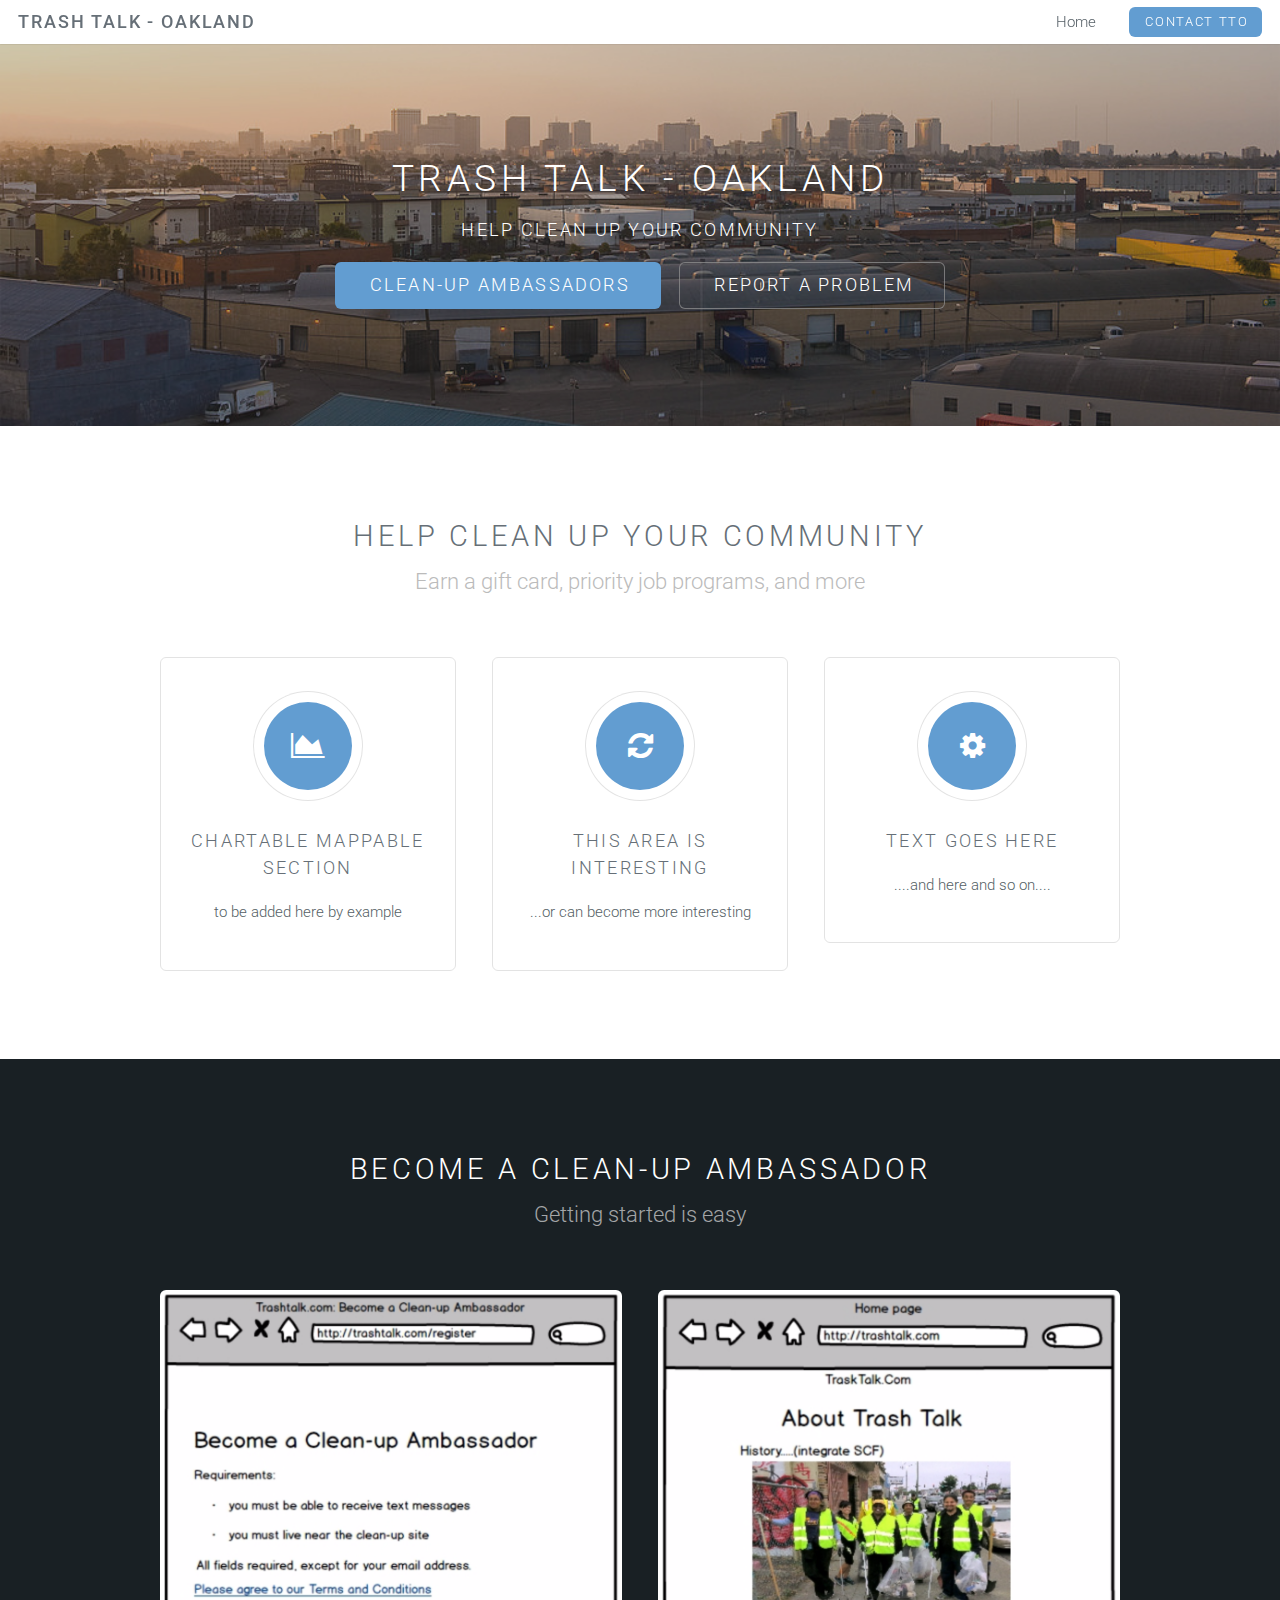
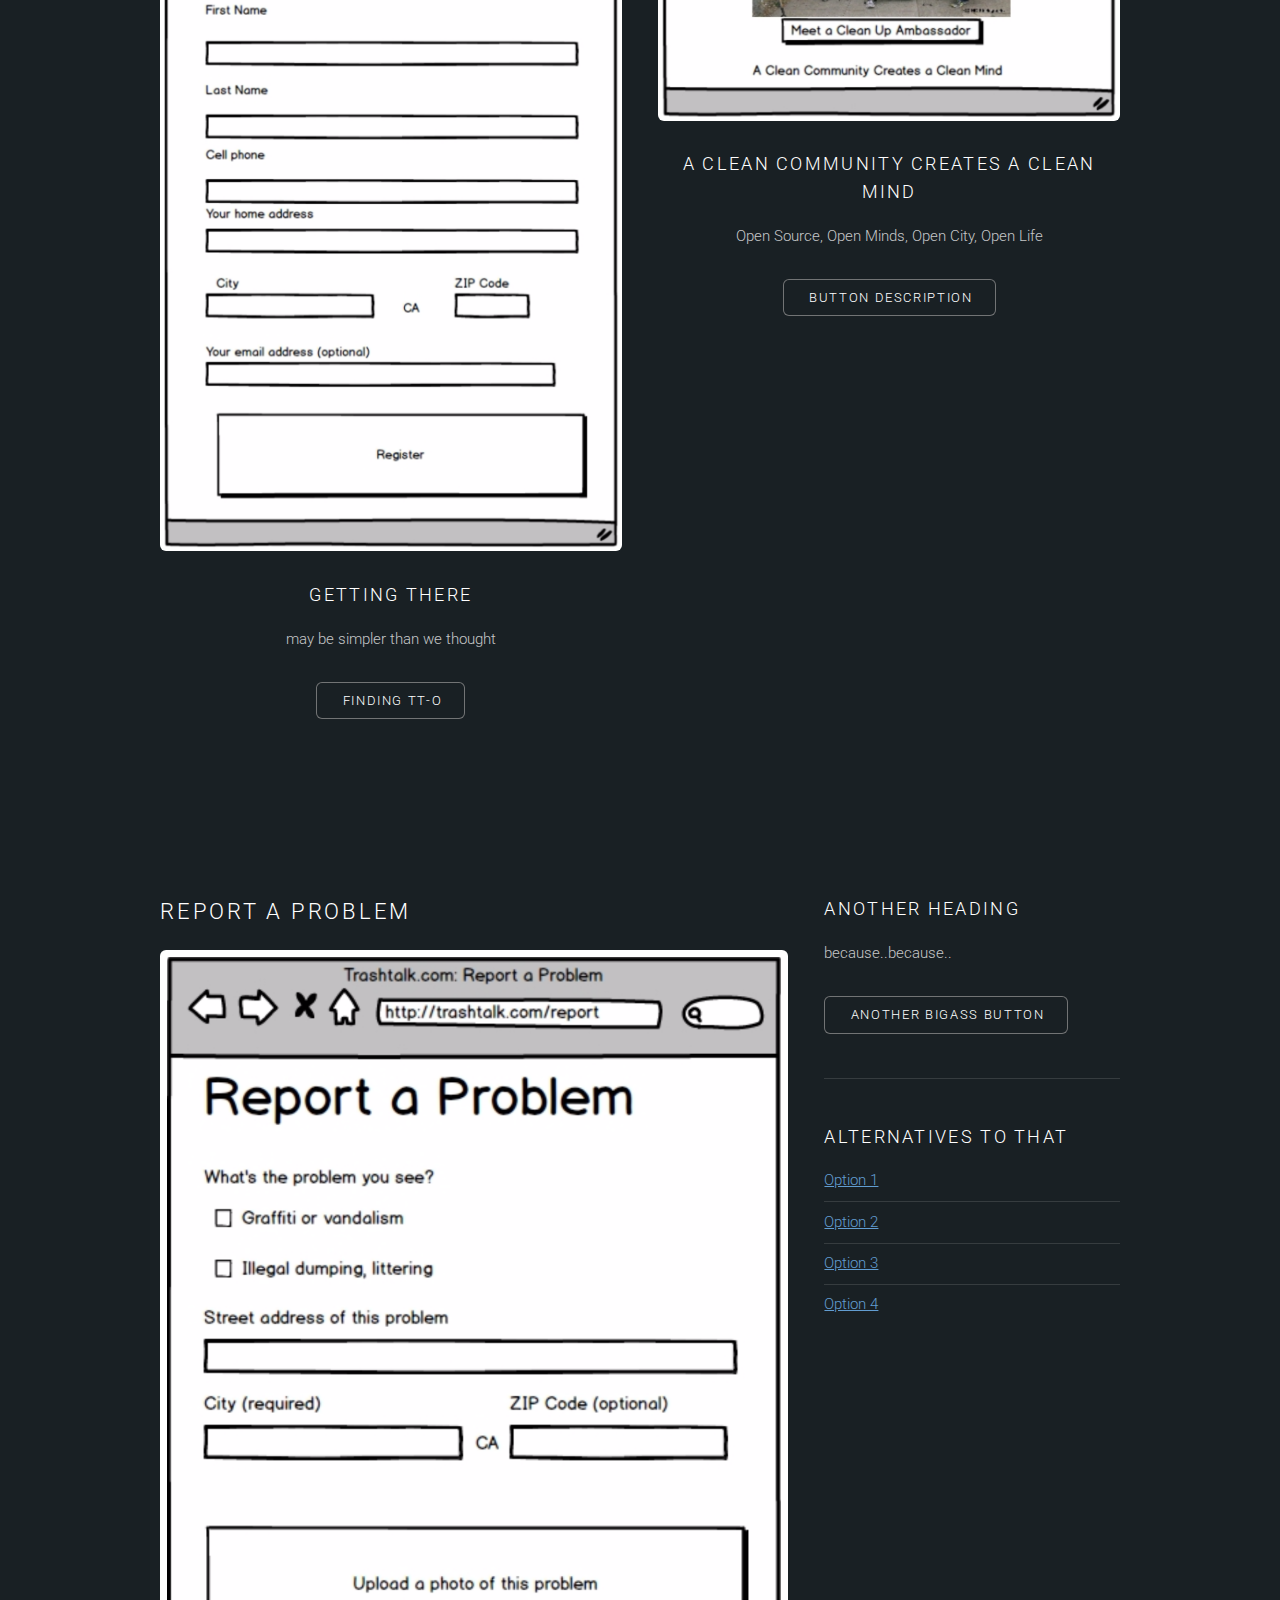
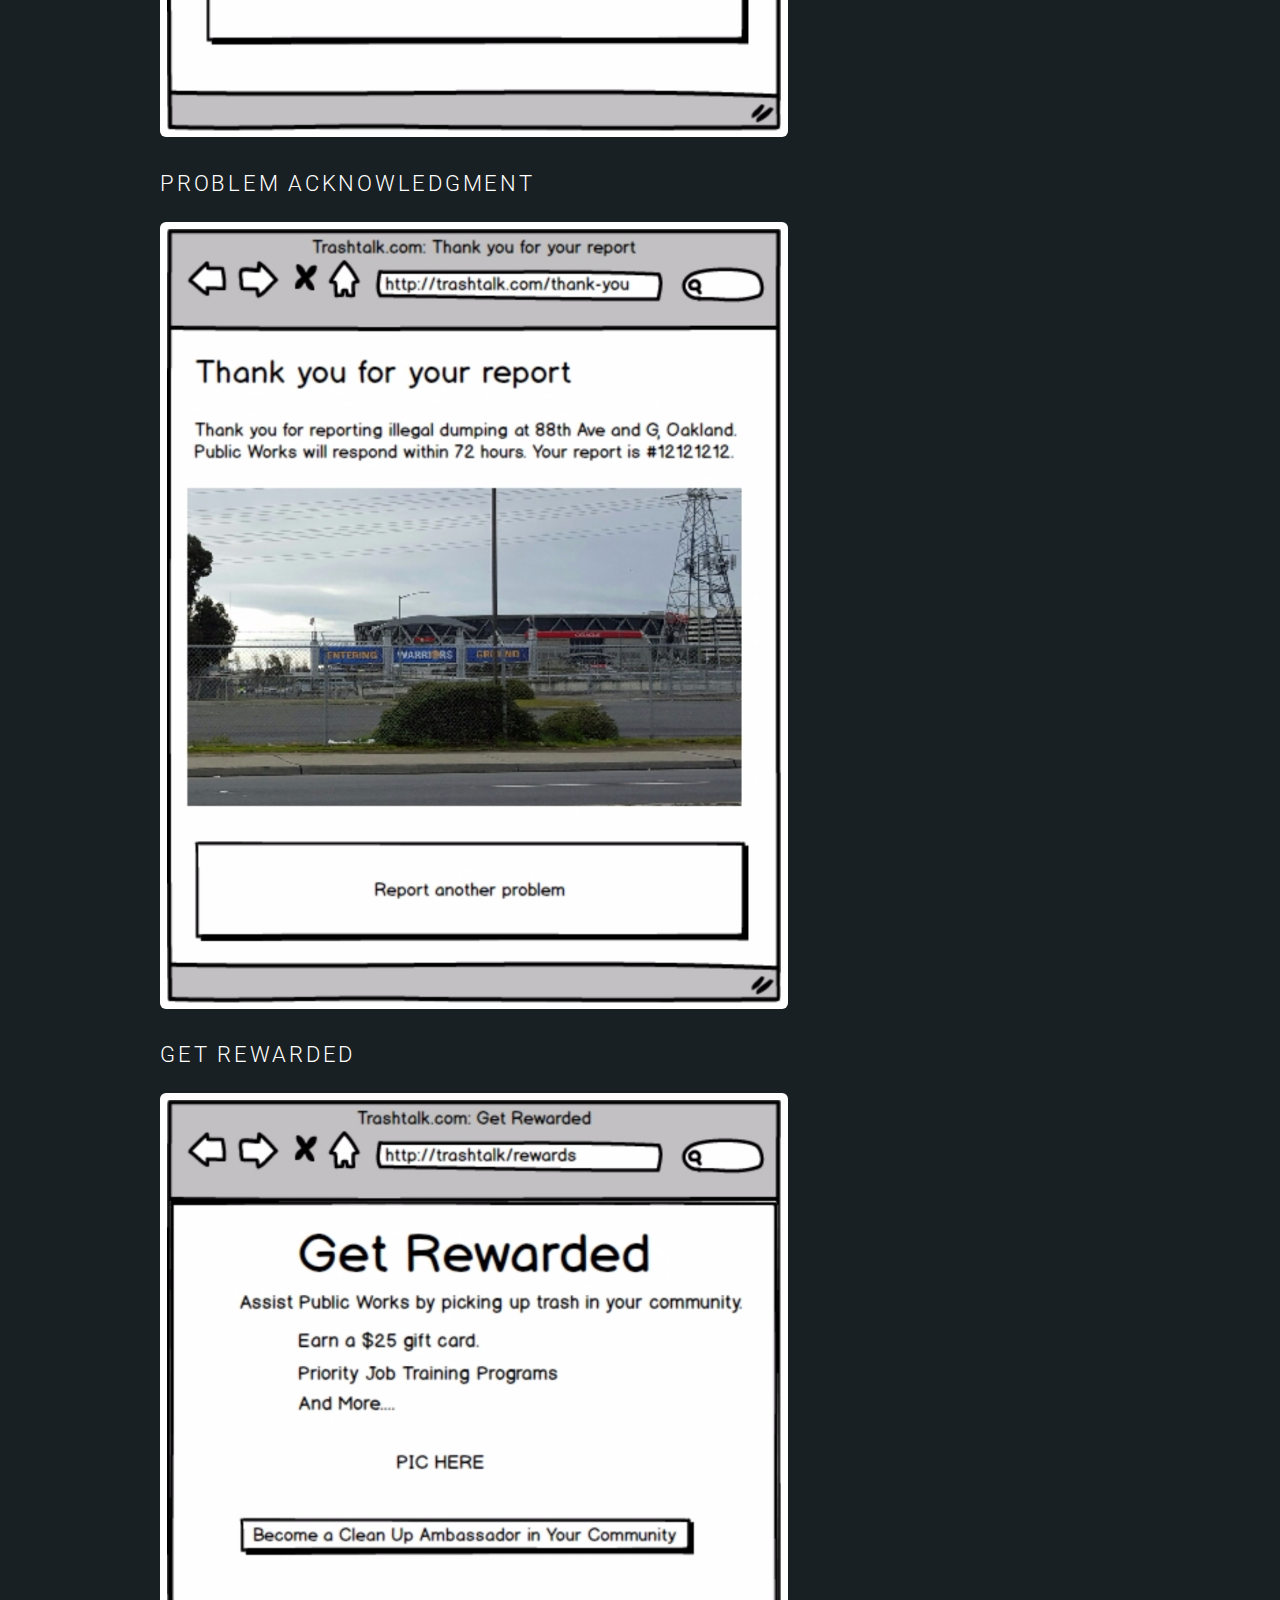
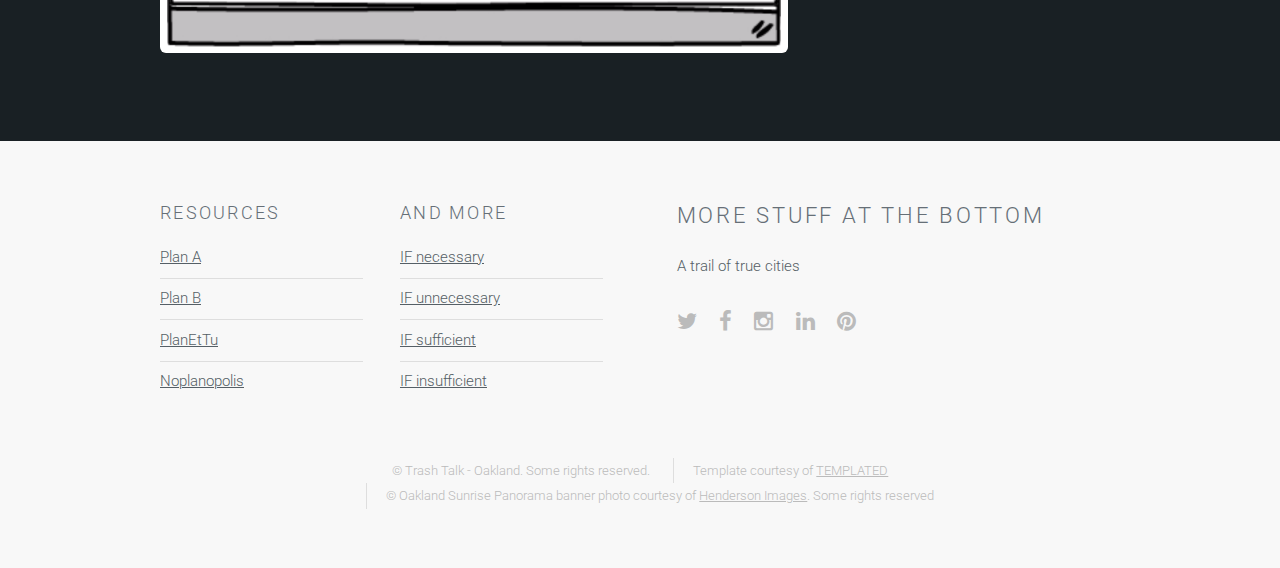
<file: src/frontend/index.html>
<!DOCTYPE HTML>
<!--
TrashTalk will be developed under this MIT Open Source License.
Copyright (c) 2016 OCCUR of Oakland and Howard Dyckoff and Kim Shipp (residents of Oakland, CA)

Permission is hereby granted, free of charge, to any person obtaining a copy of this software and associated documentation files (the "Software"), to deal in the Software without restriction, including without limitation the rights to use, copy, modify, merge, publish, distribute, sublicense, and/or sell copies of the Software, and to permit persons to whom the Software is furnished to do so, subject to the following conditions:

The above copyright notice and this permission notice shall be included in all copies or substantial portions of the Software.

THE SOFTWARE IS PROVIDED "AS IS", WITHOUT WARRANTY OF ANY KIND, EXPRESS OR IMPLIED, INCLUDING BUT NOT LIMITED TO THE WARRANTIES OF MERCHANTABILITY, FITNESS FOR A PARTICULAR PURPOSE AND NONINFRINGEMENT. IN NO EVENT SHALL THE AUTHORS OR COPYRIGHT HOLDERS BE LIABLE FOR ANY CLAIM, DAMAGES OR OTHER LIABILITY, WHETHER IN AN ACTION OF CONTRACT, TORT OR OTHERWISE, ARISING FROM, OUT OF OR IN CONNECTION WITH THE SOFTWARE OR THE USE OR OTHER DEALINGS IN THE SOFTWARE.

Contributors Agree with these terms.
-->
<!-- Banner Photo courtesy of Henderson Images, some rights reserved -->
<!--
	Ion by TEMPLATED
	templated.co @templatedco
	Released for free under the Creative Commons Attribution 3.0 license (templated.co/license)
-->

<html>
	<head>
		<title>Trash Talk - Oakland</title>
		<meta http-equiv="content-type" content="text/html; charset=utf-8" />
		<meta name="TrashTalk-Oakland" content=liaison between: Oakland's Department of Public Works and the Oakland Adopt-A Volunteer Program" />
		<!--[if lte IE 8]><script src="js/html5shiv.js"></script><![endif]-->
		<script src="js/jquery.min.js"></script>
		<script src="js/skel.min.js"></script>
		<script src="js/skel-layers.min.js"></script>
		<script src="js/init.js"></script>
		<noscript>
			<link rel="stylesheet" href="css/skel.css" />
			<link rel="stylesheet" href="css/style.css" />
			<link rel="stylesheet" href="css/style-xlarge.css" />
		</noscript>
	</head>
	<body id="top">

		<!-- Header -->
			<header id="header" class="skel-layers-fixed">
				<h1><a href="#">Trash Talk - Oakland</a></h1>
				<nav id="nav">
					<ul>
						<li><a href="index.html">Home</a></li>
						<li><a href="#" class="button special">Contact TTO</a></li>
					</ul>
				</nav>
			</header>

		<!-- Banner -->
			<section id="banner">
				<div class="inner">
					<h2>Trash Talk - Oakland</h2>
					<h3>Help Clean Up Your Community</h3>
					<ul class="actions">
						<li><a href="#content" class="button big special">Clean-Up Ambassadors</a></li>
						<li><a href="#elements" class="button big alt">Report a Problem</a></li>
					</ul>
				</div>
			</section>

		<!-- One -->
			<section id="one" class="wrapper style1">
				<header class="major">
					<h2>Help Clean Up Your Community</h2>
					<p>Earn a gift card, priority job programs, and more</p>
				</header>
				<div class="container">
					<div class="row">
						<div class="4u">
							<section class="special box">
								<i class="icon fa-area-chart major"></i>
								<h3>Chartable Mappable section</h3>
								<p>to be added here by example</p>
							</section>
						</div>
						<div class="4u">
							<section class="special box">
								<i class="icon fa-refresh major"></i>
								<h3>This Area is Interesting</h3>
								<p>...or can become more interesting</p>
							</section>
						</div>
						<div class="4u">
							<section class="special box">
								<i class="icon fa-cog major"></i>
								<h3>Text Goes Here </h3>
								<p>....and here and so on....</p>
							</section>
						</div>
					</div>
				</div>
			</section>
			
		<!-- Two -->
			<section id="two" class="wrapper style2">
				<header class="major">
					<h2>Become a Clean-Up Ambassador</h2>
					<p>Getting started is easy</p>
				</header>
				<div class="container">
					<div class="row">
						<div class="6u">
							<section class="special">
								<a href="#" class="image fit"><img src="images/register.png" alt="" /></a>
								<h3>Getting there</h3>
								<p>may be simpler than we thought</p>
								<ul class="actions">
									<li><a href="#" class="button alt">Finding TT-O</a></li>
								</ul>
							</section>
						</div>
						<div class="6u">
							<section class="special">
								<a href="#" class="image fit"><img src="images/about.png" alt="" /></a>
								<h3>A Clean Community Creates a Clean Mind</h3>
								<p>Open Source, Open Minds, Open City, Open Life</p>
								<ul class="actions">
								<li><a href="#" class="button alt">Button Description</a></li>
								</ul>
							</section>
						</div>
					</div>
				</div>
			</section>

		<!-- Three -->
			<section id="three" class="wrapper style2">
				<div class="container">
					<div class="row">
						<div class="8u">
							<section>
								<h2>Report A Problem</h2>
								<a href="#" class="image fit"><img src="images/report.png" alt="" /></a>
								<p> </p>
							</section>
							<section>
								<h2>Problem Acknowledgment</h2>
								<a href="#" class="image fit"><img src="images/thankyou.png" alt="" /></a>
								<p> </p>
							</section>
							<section>
								<h2>Get Rewarded</h2>
								<a href="#" class="image fit"><img src="images/rewards.png" alt="" /></a>
								<p> </p>
							</section>
						</div> 
						<div class="4u">
							<section>
								<h3>Another Heading</h3>
								<p> because..because..  </p>
								<ul class="actions">
									<li><a href="#" class="button alt">Another BigAss Button</a></li>
								</ul>
							</section>
							<hr />
							<section>
								<h3>Alternatives to that </h3>
								<ul class="alt">
									<li><a href="#">Option 1</a></li>
									<li><a href="#">Option 2</a></li>
									<li><a href="#">Option 3</a></li>
									<li><a href="#">Option 4</a></li>
								</ul>
							</section>
						</div>
					</div>
				</div>
			</section>			
			
		<!-- Footer -->
			<footer id="footer">
				<div class="container">
					<div class="row double">
						<div class="6u">
							<div class="row collapse-at-2">
								<div class="6u">
									<h3>Resources</h3>
									<ul class="alt">
										<li><a href="#">Plan A</a></li>
										<li><a href="#">Plan B</a></li>
										<li><a href="#">PlanEtTu</a></li>
										<li><a href="#">Noplanopolis</a></li>
									</ul>
								</div>
								<div class="6u">
									<h3>And more</h3>
									<ul class="alt">
										<li><a href="#">IF necessary</a></li>
										<li><a href="#">IF unnecessary</a></li>
										<li><a href="#">IF sufficient</a></li>
										<li><a href="#">IF insufficient</a></li>
									</ul>
								</div>
							</div>
						</div>
						<div class="6u">
							<h2>More stuff at the bottom</h2>
							<p>A trail of true cities </p>
							<ul class="icons">
								<li><a href="#" class="icon fa-twitter"><span class="label">Twitter</span></a></li>
								<li><a href="#" class="icon fa-facebook"><span class="label">Facebook</span></a></li>
								<li><a href="#" class="icon fa-instagram"><span class="label">Instagram</span></a></li>
								<li><a href="#" class="icon fa-linkedin"><span class="label">LinkedIn</span></a></li>
								<li><a href="#" class="icon fa-pinterest"><span class="label">Pinterest</span></a></li>
							</ul>
						</div>
					</div>
					<ul class="copyright">
						<li>&copy; Trash Talk - Oakland. Some rights reserved.</li>
						<li>Template courtesy of <a href="http://templated.co">TEMPLATED</a></li>
                        			<li>&copy; Oakland Sunrise Panorama banner photo courtesy of <a href="https://www.flickr.com/photos/demond_henderson/3823705426">Henderson Images</a>. Some rights reserved</li>
					</ul>
				</div>
			</footer>

	</body>
</html>
</file>
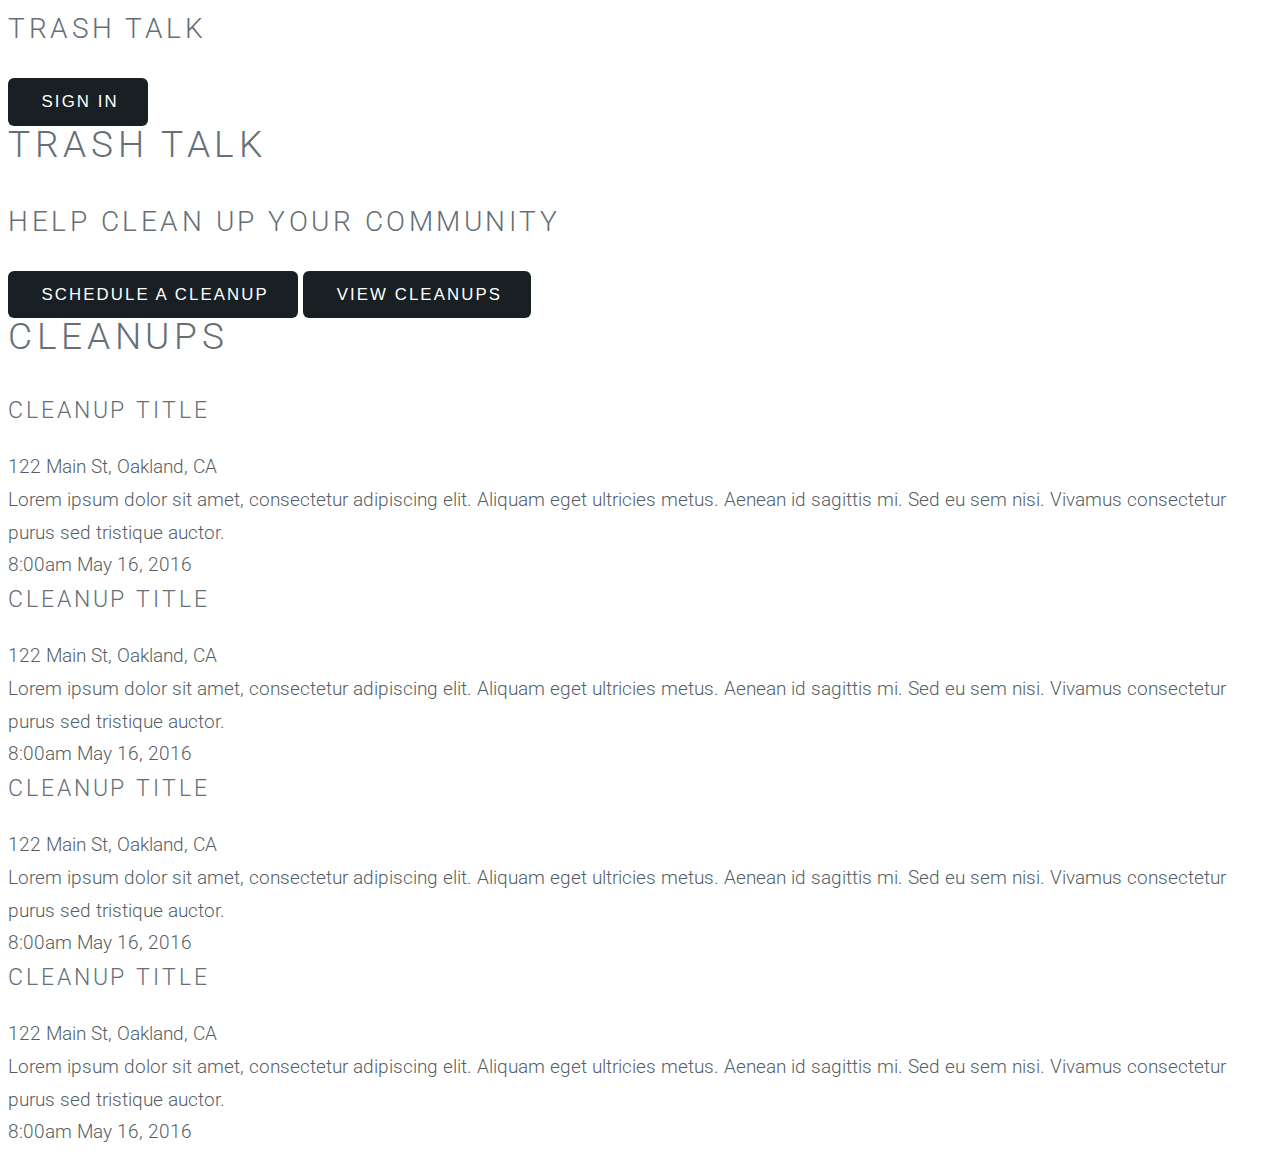
<file: src/landing.html>
<!DOCTYPE html>
<html>
<head>
  <title></title>
  <link rel="stylesheet" href="https://oui.cdn.optimizely.com/13.1.0/oui.css">
  <link rel="stylesheet" href="frontend/css/style.css">
</head>
<body>
  <header class="flex soft-double soft-quad--sides flex-align--center">
    <h2 class="flex--1"><a href="#">Trash Talk</a></h2>
    <button class="button">Sign In</button>
  </header>
  <section class="text--center banner">
    <h1 class="alpha">Trash Talk</h1>
    <h2 class="">Help Clean Up Your Community</h2>
    <div class="flex flex-justified--center push--top">
      <button class="button button--highlight">Schedule a Cleanup</button>
      <button class="button push--left">View Cleanups</button>
    </div>
  </section>

  <section class="soft-quad">
    <h1 class="push--bottom">Cleanups</h1>
    <div class="flex flex-align--center border--all soft-double push--bottom">
      <div class="flex--1">
        <h3 class="weight--bold">Cleanup Title</h3>
        <div>122 Main St, Oakland, CA</div>
        <div>Lorem ipsum dolor sit amet, consectetur adipiscing elit. Aliquam eget ultricies metus. Aenean id sagittis mi. Sed eu sem nisi. Vivamus consectetur purus sed tristique auctor.</div>
      </div>
      <div class="push--left">8:00am May 16, 2016</div>
    </div>
    <div class="flex flex-align--center border--all soft-double push--bottom">
      <div class="flex--1">
        <h3 class="weight--bold">Cleanup Title</h3>
        <div>122 Main St, Oakland, CA</div>
        <div>Lorem ipsum dolor sit amet, consectetur adipiscing elit. Aliquam eget ultricies metus. Aenean id sagittis mi. Sed eu sem nisi. Vivamus consectetur purus sed tristique auctor.</div>
      </div>
      <div class="push--left">8:00am May 16, 2016</div>
    </div>
    <div class="flex flex-align--center border--all soft-double push--bottom">
      <div class="flex--1">
        <h3 class="weight--bold">Cleanup Title</h3>
        <div>122 Main St, Oakland, CA</div>
        <div>Lorem ipsum dolor sit amet, consectetur adipiscing elit. Aliquam eget ultricies metus. Aenean id sagittis mi. Sed eu sem nisi. Vivamus consectetur purus sed tristique auctor.</div>
      </div>
      <div class="push--left">8:00am May 16, 2016</div>
    </div>
    <div class="flex flex-align--center border--all soft-double push--bottom">
      <div class="flex--1">
        <h3 class="weight--bold">Cleanup Title</h3>
        <div>122 Main St, Oakland, CA</div>
        <div>Lorem ipsum dolor sit amet, consectetur adipiscing elit. Aliquam eget ultricies metus. Aenean id sagittis mi. Sed eu sem nisi. Vivamus consectetur purus sed tristique auctor.</div>
      </div>
      <div class="push--left">8:00am May 16, 2016</div>
    </div>
  </section>

</body>
</html>
</file>
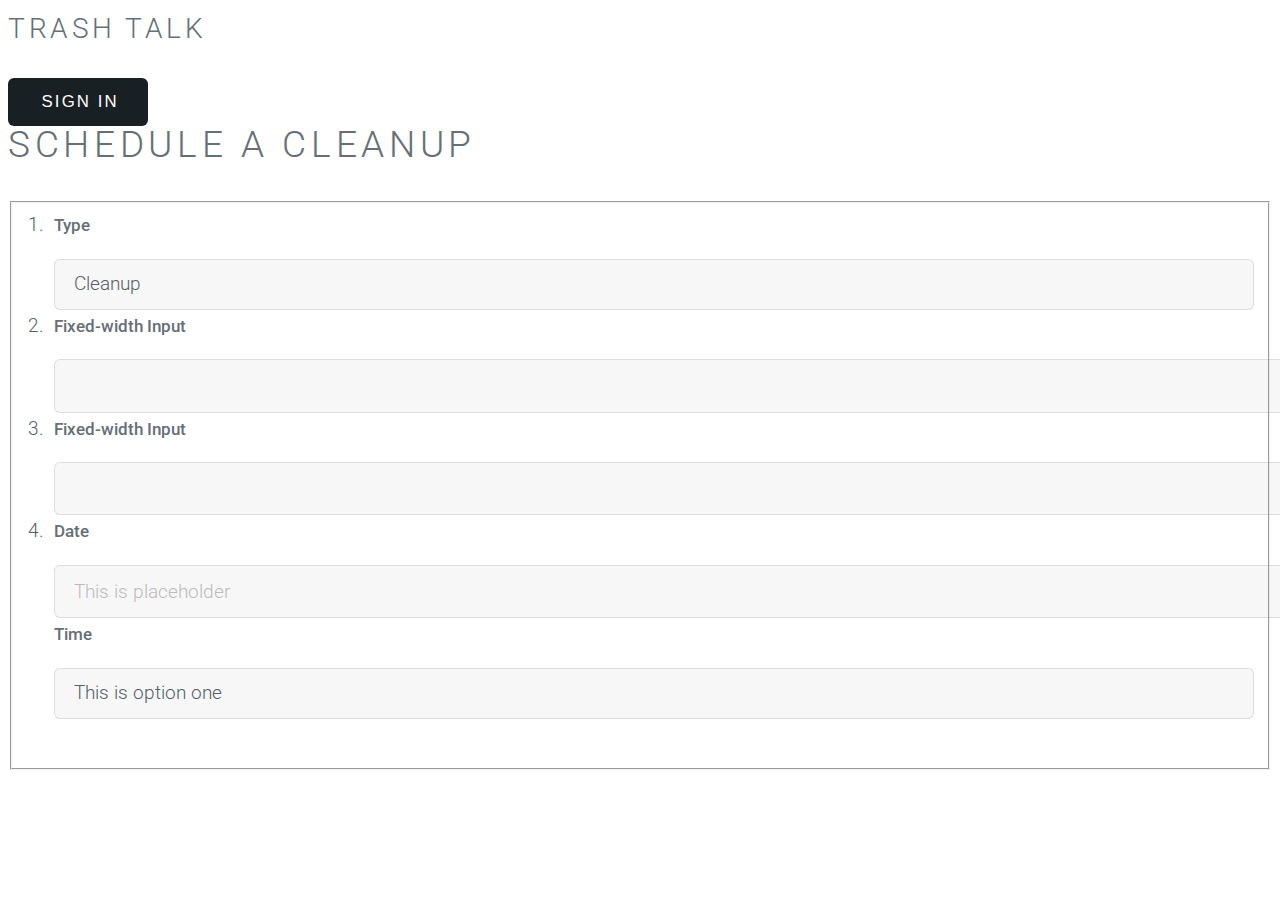
<file: src/schedule.html>
<!DOCTYPE html>
<html>
<head>
  <title></title>
  <link rel="stylesheet" href="https://oui.cdn.optimizely.com/13.1.0/oui.css">
  <link rel="stylesheet" href="frontend/css/style.css">
</head>
<body>
  <header class="flex soft-double soft-quad--sides flex-align--center">
    <h2 class="flex--1"><a href="#">Trash Talk</a></h2>
    <button class="button">Sign In</button>
  </header>

  <section class="soft-quad">
    <h1 class="push--bottom">Schedule a Cleanup</h1>
    <form class="flex flex-align--center border--all soft-double push--bottom">
      <fieldset>
        <ol class="form-fields">
          <li class="form-field__item">
            <label class="label">Type</label>
            <select name="zoo" id="zoo" class="select">
              <option value="cleanup">Cleanup</option>
              <option value="meeting">Meeting</option>
              <option value="other">Other</option>
            </select>
          </li>
          <li class="form-field__item">
            <label class="label">Fixed-width Input</label>
            <input type="text" class="text-input width-150">
          </li>
          <li class="form-field__item">
            <label class="label">Fixed-width Input</label>
            <input type="text" class="text-input width-250">
          </li>
          <li class="form-field__item">
            <div class="grid">
              <div class="grid__cell">
                <label class="label">Date</label>
                <input type="text" class="text-input" placeholder="This is placeholder">
              </div>
              <div class="grid__cell">
                <label class="label">Time</label>
                <select name="zoo" id="zoo" class="select">
                  <option value="one">This is option one</option>
                  <option value="two">And this is option two</option>
                </select>
              </div>
            </div>
          </li>
        </ol>
      </fieldset>
    </form>
  </section>

</body>
</html>
</file>
<file: src/frontend/css/style-xlarge.css>
/*
	Ion by TEMPLATED
	templated.co @templatedco
	Released for free under the Creative Commons Attribution 3.0 license (templated.co/license)
*/

/* Basic */

	body, input, select, textarea {
		font-size: 12pt;
	}

/* Banner */

	#banner {
		padding: 9em 0;
	}
</file>
<file: src/frontend/css/style.css>
@charset "UTF-8";
@import url(font-awesome.min.css);
@import url("http://fonts.googleapis.com/css?family=Roboto:500,300");

/*
	Ion by TEMPLATED
	templated.co @templatedco
	Released for free under the Creative Commons Attribution 3.0 license (templated.co/license)
*/

/* Basic */

	body {
		background: #fff;
	}

	body, input, select, textarea {
		color: #555f66;
		font-family: "Roboto", Helvetica, sans-serif;
		font-size: 14pt;
		font-weight: 300;
		line-height: 1.75em;
	}

	a {
		color: #629DD1;
		text-decoration: underline;
	}

		a:hover {
			text-decoration: none;
		}

	strong, b {
		color: #666f77;
		font-weight: 500;
	}

	em, i {
		font-style: italic;
	}

	p {
		margin: 0 0 2em 0;
	}

	h1, h2, h3, h4, h5, h6 {
		color: #666f77;
		font-weight: 300;
		line-height: 1em;
		margin: 0 0 1em 0;
		text-transform: uppercase;
		letter-spacing: 0.125em;
	}

		h1 a, h2 a, h3 a, h4 a, h5 a, h6 a {
			color: inherit;
			text-decoration: none;
		}

	h2 {
		font-size: 1.5em;
		line-height: 1.5em;
	}

	h3 {
		font-size: 1.25em;
		line-height: 1.5em;
	}

	h4 {
		font-size: 1em;
		line-height: 1.5em;
	}

	h5 {
		font-size: 0.9em;
		line-height: 1.5em;
	}

	h6 {
		font-size: 0.7em;
		line-height: 1.5em;
	}

	sub {
		font-size: 0.8em;
		position: relative;
		top: 0.5em;
	}

	sup {
		font-size: 0.8em;
		position: relative;
		top: -0.5em;
	}

	hr {
		border: 0;
		border-bottom: solid 1px rgba(144, 144, 144, 0.25);
		margin: 3em 0;
	}

		hr.major {
			margin: 2em 0 5em 0;
		}

	blockquote {
		border-left: solid 4px rgba(144, 144, 144, 0.25);
		font-style: italic;
		margin: 0 0 2em 0;
		padding: 0.5em 0 0.5em 2em;
	}

	code {
		background: rgba(144, 144, 144, 0.075);
		border-radius: 6px;
		border: solid 1px rgba(144, 144, 144, 0.25);
		font-family: "Courier New", monospace;
		font-size: 0.9em;
		margin: 0 0.25em;
		padding: 0.25em 0.65em;
	}

	pre {
		-webkit-overflow-scrolling: touch;
		font-family: "Courier New", monospace;
		font-size: 0.9em;
		margin: 0 0 2em 0;
		overflow-x: auto;
	}

		pre code {
			display: block;
			line-height: 1.75em;
			padding: 1em 1.5em;
		}

	.align-left {
		text-align: left;
	}

	.align-center {
		text-align: center;
	}

	.align-right {
		text-align: right;
	}

/* Section/Article */

	section.special, article.special {
		text-align: center;
	}

	header p {
		color: #bbb;
		position: relative;
		margin: 0 0 1.5em 0;
	}

	header h2 + p {
		font-size: 1.25em;
		margin-top: -1em;
		line-height: 1.5em;
	}

	header h3 + p {
		font-size: 1.1em;
		margin-top: -0.85em;
		line-height: 1.5em;
	}

	header h4 + p,
	header h5 + p,
	header h6 + p {
		font-size: 0.9em;
		margin-top: -0.75em;
		line-height: 1.5em;
	}

	header.major {
		text-align: center;
		margin: 0 0 4em 0;
	}

		header.major h2 {
			font-size: 2em;
		}

		header.major h2 + p {
			font-size: 1.5em;
			margin: -1em 0 2em 0;
		}

/* Form */

	form {
		margin: 0 0 2em 0;
	}

	label {
		color: #666f77;
		display: block;
		font-size: 0.9em;
		font-weight: 500;
		margin: 0 0 1em 0;
	}

	input[type="text"],
	input[type="password"],
	input[type="email"],
	select,
	textarea {
		-moz-appearance: none;
		-webkit-appearance: none;
		-o-appearance: none;
		-ms-appearance: none;
		appearance: none;
		background: rgba(144, 144, 144, 0.075);
		border-radius: 6px;
		border: none;
		border: solid 1px rgba(144, 144, 144, 0.25);
		color: inherit;
		display: block;
		outline: 0;
		padding: 0 1em;
		text-decoration: none;
		width: 100%;
	}

		input[type="text"]:invalid,
		input[type="password"]:invalid,
		input[type="email"]:invalid,
		select:invalid,
		textarea:invalid {
			box-shadow: none;
		}

		input[type="text"]:focus,
		input[type="password"]:focus,
		input[type="email"]:focus,
		select:focus,
		textarea:focus {
			border-color: #629DD1;
			box-shadow: 0 0 0 1px #629DD1;
		}

	.select-wrapper {
		text-decoration: none;
		display: block;
		position: relative;
	}

		.select-wrapper:before {
			content: "";
			-moz-osx-font-smoothing: grayscale;
			-webkit-font-smoothing: antialiased;
			font-family: FontAwesome;
			font-style: normal;
			font-weight: normal;
			text-transform: none !important;
		}

		.select-wrapper:before {
			color: rgba(144, 144, 144, 0.25);
			display: block;
			height: 2.75em;
			line-height: 2.75em;
			pointer-events: none;
			position: absolute;
			right: 0;
			text-align: center;
			top: 0;
			width: 2.75em;
		}

		.select-wrapper select::-ms-expand {
			display: none;
		}

	input[type="text"],
	input[type="password"],
	input[type="email"],
	select {
		height: 2.75em;
	}

	textarea {
		padding: 0.75em 1em;
	}

	input[type="checkbox"],
	input[type="radio"] {
		-moz-appearance: none;
		-webkit-appearance: none;
		-o-appearance: none;
		-ms-appearance: none;
		appearance: none;
		display: block;
		float: left;
		margin-right: -2em;
		opacity: 0;
		width: 1em;
		z-index: -1;
	}

		input[type="checkbox"] + label,
		input[type="radio"] + label {
			text-decoration: none;
			color: #555f66;
			cursor: pointer;
			display: inline-block;
			font-size: 1em;
			font-weight: 300;
			padding-left: 2.4em;
			padding-right: 0.75em;
			position: relative;
		}

			input[type="checkbox"] + label:before,
			input[type="radio"] + label:before {
				-moz-osx-font-smoothing: grayscale;
				-webkit-font-smoothing: antialiased;
				font-family: FontAwesome;
				font-style: normal;
				font-weight: normal;
				text-transform: none !important;
			}

			input[type="checkbox"] + label:before,
			input[type="radio"] + label:before {
				background: rgba(144, 144, 144, 0.075);
				border-radius: 6px;
				border: solid 1px rgba(144, 144, 144, 0.25);
				content: '';
				display: inline-block;
				height: 1.65em;
				left: 0;
				line-height: 1.58125em;
				position: absolute;
				text-align: center;
				top: 0;
				width: 1.65em;
			}

		input[type="checkbox"]:checked + label:before,
		input[type="radio"]:checked + label:before {
			background: #192024;
			border-color: #192024;
			color: #ffffff;
			content: '\f00c';
		}

		input[type="checkbox"]:focus + label:before,
		input[type="radio"]:focus + label:before {
			border-color: #629DD1;
			box-shadow: 0 0 0 1px #629DD1;
		}

	input[type="checkbox"] + label:before {
		border-radius: 6px;
	}

	input[type="radio"] + label:before {
		border-radius: 100%;
	}

	::-webkit-input-placeholder {
		color: #bbb !important;
		opacity: 1.0;
	}

	:-moz-placeholder {
		color: #bbb !important;
		opacity: 1.0;
	}

	::-moz-placeholder {
		color: #bbb !important;
		opacity: 1.0;
	}

	:-ms-input-placeholder {
		color: #bbb !important;
		opacity: 1.0;
	}

	.formerize-placeholder {
		color: #bbb !important;
		opacity: 1.0;
	}

/* Box */

	.box {
		border-radius: 6px;
		border: solid 1px rgba(144, 144, 144, 0.25);
		margin-bottom: 2em;
		padding: 3em 2em;
	}

		.box > :last-child,
		.box > :last-child > :last-child,
		.box > :last-child > :last-child > :last-child {
			margin-bottom: 0;
		}

		.box.alt {
			border: 0;
			border-radius: 0;
			padding: 0;
		}

/* Icon */

	.icon {
		text-decoration: none;
		border-bottom: none;
		position: relative;
	}

		.icon:before {
			-moz-osx-font-smoothing: grayscale;
			-webkit-font-smoothing: antialiased;
			font-family: FontAwesome;
			font-style: normal;
			font-weight: normal;
			text-transform: none !important;
		}

		.icon > .label {
			display: none;
		}

		.icon.major {
			display: inline-block;
			margin: 0 0 1.25em 0;
			color: #ffffff;
			background: #629DD1;
			width: 3em;
			height: 3em;
			font-size: 2em;
			text-align: center;
			line-height: 3em;
			border-radius: 100%;
			box-shadow: 0 0 0 10px #fff, 0 0 0 11px rgba(144, 144, 144, 0.25);
		}

/* Image */

	.image {
		border-radius: 6px;
		border: 0;
		display: inline-block;
		position: relative;
	}

		.image img {
			border-radius: 6px;
			display: block;
		}

		.image.left {
			float: left;
			padding: 0 1.5em 1em 0;
			top: 0.25em;
		}

		.image.right {
			float: right;
			padding: 0 0 1em 1.5em;
			top: 0.25em;
		}

		.image.fit {
			display: block;
			margin: 0 0 2em 0;
			width: 100%;
		}

			.image.fit img {
				display: block;
				width: 100%;
			}

/* List */

	ol {
		list-style: decimal;
		margin: 0 0 2em 0;
		padding-left: 1.25em;
	}

		ol li {
			padding-left: 0.25em;
		}

	ul {
		list-style: disc;
		margin: 0 0 2em 0;
		padding-left: 1em;
	}

		ul li {
			padding-left: 0.5em;
		}

		ul.alt {
			list-style: none;
			padding-left: 0;
		}

			ul.alt li {
				border-top: solid 1px rgba(144, 144, 144, 0.25);
				padding: 0.5em 0;
			}

				ul.alt li:first-child {
					border-top: 0;
					padding-top: 0;
				}

		ul.icons {
			cursor: default;
			list-style: none;
			padding-left: 0;
		}

			ul.icons li {
				display: inline-block;
				padding: 0 1.25em 0 0;
			}

				ul.icons li:last-child {
					padding-right: 0;
				}

				ul.icons li .icon:before {
					font-size: 1.5em;
				}

		ul.actions {
			cursor: default;
			list-style: none;
			padding-left: 0;
		}

			ul.actions li {
				display: inline-block;
				padding: 0 1em 0 0;
				vertical-align: middle;
			}

				ul.actions li:last-child {
					padding-right: 0;
				}

			ul.actions.small li {
				padding: 0 0.5em 0 0;
			}

			ul.actions.vertical li {
				display: block;
				padding: 1em 0 0 0;
			}

				ul.actions.vertical li:first-child {
					padding-top: 0;
				}

				ul.actions.vertical li > * {
					margin-bottom: 0;
				}

			ul.actions.vertical.small li {
				padding: 0.5em 0 0 0;
			}

				ul.actions.vertical.small li:first-child {
					padding-top: 0;
				}

			ul.actions.fit {
				display: table;
				margin-left: -1em;
				padding: 0;
				table-layout: fixed;
				width: calc(100% + 1em);
			}

				ul.actions.fit li {
					display: table-cell;
					padding: 0 0 0 1em;
				}

					ul.actions.fit li > * {
						margin-bottom: 0;
					}

				ul.actions.fit.small {
					margin-left: -0.5em;
					width: calc(100% + 0.5em);
				}

					ul.actions.fit.small li {
						padding: 0 0 0 0.5em;
					}

	dl {
		margin: 0 0 2em 0;
	}

/* Table */

	.table-wrapper {
		-webkit-overflow-scrolling: touch;
		overflow-x: auto;
	}

	table {
		margin: 0 0 2em 0;
		width: 100%;
	}

		table tbody tr {
			border: solid 1px rgba(144, 144, 144, 0.25);
			border-left: 0;
			border-right: 0;
		}

			table tbody tr:nth-child(2n + 1) {
				background-color: rgba(144, 144, 144, 0.075);
			}

		table td {
			padding: 0.75em 0.75em;
		}

		table th {
			color: #666f77;
			font-size: 0.9em;
			font-weight: 500;
			padding: 0 0.75em 0.75em 0.75em;
			text-align: left;
		}

		table thead {
			border-bottom: solid 2px rgba(144, 144, 144, 0.25);
		}

		table tfoot {
			border-top: solid 2px rgba(144, 144, 144, 0.25);
		}

		table.alt {
			border-collapse: separate;
		}

			table.alt tbody tr td {
				border: solid 1px rgba(144, 144, 144, 0.25);
				border-left-width: 0;
				border-top-width: 0;
			}

				table.alt tbody tr td:first-child {
					border-left-width: 1px;
				}

			table.alt tbody tr:first-child td {
				border-top-width: 1px;
			}

			table.alt thead {
				border-bottom: 0;
			}

			table.alt tfoot {
				border-top: 0;
			}

/* Button */

	input[type="submit"],
	input[type="reset"],
	input[type="button"],
	.button {
		-moz-appearance: none;
		-webkit-appearance: none;
		-o-appearance: none;
		-ms-appearance: none;
		appearance: none;
		-moz-transition: background-color 0.2s ease-in-out, color 0.2s ease-in-out;
		-webkit-transition: background-color 0.2s ease-in-out, color 0.2s ease-in-out;
		-o-transition: background-color 0.2s ease-in-out, color 0.2s ease-in-out;
		-ms-transition: background-color 0.2s ease-in-out, color 0.2s ease-in-out;
		transition: background-color 0.2s ease-in-out, color 0.2s ease-in-out;
		background-color: #192024;
		border-radius: 6px;
		border: 0;
		color: #ffffff !important;
		cursor: pointer;
		display: inline-block;
		font-weight: 300;
		text-transform: uppercase;
		letter-spacing: 0.125em;
		font-size: 0.9em;
		height: 2.85em;
		line-height: 2.85em;
		padding: 0 1.75em;
		text-align: center;
		text-decoration: none;
		white-space: nowrap;
		text-indent: 0.25em;
	}

		input[type="submit"]:hover,
		input[type="reset"]:hover,
		input[type="button"]:hover,
		.button:hover {
			background-color: #232d33;
		}

		input[type="submit"]:active,
		input[type="reset"]:active,
		input[type="button"]:active,
		.button:active {
			background-color: #0f1315;
		}

		input[type="submit"].icon,
		input[type="reset"].icon,
		input[type="button"].icon,
		.button.icon {
			padding-left: 1.35em;
		}

			input[type="submit"].icon:before,
			input[type="reset"].icon:before,
			input[type="button"].icon:before,
			.button.icon:before {
				margin-right: 0.5em;
			}

		input[type="submit"].fit,
		input[type="reset"].fit,
		input[type="button"].fit,
		.button.fit {
			display: block;
			margin: 0 0 1em 0;
			width: 100%;
		}

		input[type="submit"].small,
		input[type="reset"].small,
		input[type="button"].small,
		.button.small {
			font-size: 0.7em;
		}

		input[type="submit"].big,
		input[type="reset"].big,
		input[type="button"].big,
		.button.big {
			font-size: 1.2em;
			height: 2.65em;
			line-height: 2.65em;
		}

		input[type="submit"].alt,
		input[type="reset"].alt,
		input[type="button"].alt,
		.button.alt {
			background-color: transparent;
			box-shadow: inset 0 0 0 1px rgba(144, 144, 144, 0.25);
			color: #666f77 !important;
		}

			input[type="submit"].alt:hover,
			input[type="reset"].alt:hover,
			input[type="button"].alt:hover,
			.button.alt:hover {
				background-color: rgba(144, 144, 144, 0.075);
			}

			input[type="submit"].alt:active,
			input[type="reset"].alt:active,
			input[type="button"].alt:active,
			.button.alt:active {
				background-color: rgba(144, 144, 144, 0.2);
			}

			input[type="submit"].alt.icon:before,
			input[type="reset"].alt.icon:before,
			input[type="button"].alt.icon:before,
			.button.alt.icon:before {
				color: #bbb;
			}

		input[type="submit"].special,
		input[type="reset"].special,
		input[type="button"].special,
		.button.special {
			background-color: #629DD1;
			color: #ffffff !important;
		}

			input[type="submit"].special:hover,
			input[type="reset"].special:hover,
			input[type="button"].special:hover,
			.button.special:hover {
				background-color: #76a9d7;
			}

			input[type="submit"].special:active,
			input[type="reset"].special:active,
			input[type="button"].special:active,
			.button.special:active {
				background-color: #4e91cb;
			}

		input[type="submit"].disabled, input[type="submit"]:disabled,
		input[type="reset"].disabled,
		input[type="reset"]:disabled,
		input[type="button"].disabled,
		input[type="button"]:disabled,
		.button.disabled,
		.button:disabled {
			background-color: #555f66 !important;
			box-shadow: inset 0 -0.15em 0 0 rgba(0, 0, 0, 0.15);
			color: #fff !important;
			cursor: default;
			opacity: 0.25;
		}

/* Wrapper */

	.wrapper {
		padding: 6em 0 4em 0;
	}

		.wrapper.style1 {
			background: #fff;
			color: #555f66;
		}

		.wrapper.style2 {
			background: #192024;
			color: #c5c7c8;
		}

			.wrapper.style2 h2, .wrapper.style2 h3, .wrapper.style2 h4, .wrapper.style2 h5, .wrapper.style2 h6 {
				color: #ffffff;
			}

			.wrapper.style2 header p {
				color: #a3a5a7;
			}

			.wrapper.style2 .button.alt {
				box-shadow: inset 0 0 0 1px rgba(144, 144, 144, 0.75);
				color: #ffffff !important;
			}

				.wrapper.style2 .button.alt:hover {
					background-color: rgba(144, 144, 144, 0.275);
				}

				.wrapper.style2 .button.alt:active {
					background-color: rgba(144, 144, 144, 0.4);
				}

				.wrapper.style2 .button.alt.icon:before {
					color: #a3a5a7;
				}

/* Header */

	#skel-layers-wrapper {
		padding-top: 3em;
	}

	#header {
		background: #fff;
		color: #555f66;
		cursor: default;
		height: 3em;
		left: 0;
		line-height: 3em;
		position: fixed;
		top: 0;
		width: 100%;
		z-index: 10000;
		box-shadow: 0 0 0.1em 0 rgba(0, 0, 0, 0.25);
	}

		#header h1 {
			color: #666f77;
			font-weight: 500;
			height: inherit;
			left: 1.25em;
			line-height: inherit;
			margin: 0;
			padding: 0;
			position: absolute;
			top: 0;
		}

			#header h1 a {
				font-size: 1.25em;
			}

		#header nav {
			height: inherit;
			line-height: inherit;
			position: absolute;
			right: 1.25em;
			top: 0;
			vertical-align: middle;
		}

			#header nav > ul {
				list-style: none;
				margin: 0;
				padding-left: 0;
			}

				#header nav > ul > li {
					border-radius: 6px;
					display: inline-block;
					margin-left: 2em;
					padding-left: 0;
				}

					#header nav > ul > li a {
						-moz-transition: color 0.2s ease-in-out;
						-webkit-transition: color 0.2s ease-in-out;
						-o-transition: color 0.2s ease-in-out;
						-ms-transition: color 0.2s ease-in-out;
						transition: color 0.2s ease-in-out;
						color: #555f66;
						display: inline-block;
						text-decoration: none;
					}

						#header nav > ul > li a:hover {
							color: #629DD1;
						}

					#header nav > ul > li:first-child {
						margin-left: 0;
					}

					#header nav > ul > li .button {
						height: 2.25em;
						line-height: 2.25em;
						margin-bottom: 0;
						padding: 0 1em;
						position: relative;
						top: -0.075em;
						vertical-align: middle;
					}

		#header .container {
			position: relative;
		}

			#header .container h1 {
				left: 0;
			}

			#header .container nav {
				right: 0;
			}

/* Banner */

	#banner {
		background-color: #666666;
		background-image: url("../images/banner.jpg");
		background-size: cover;
		background-position: center center;
		background-repeat: no-repeat;
		color: #d8d8d8;
		padding: 14em 0;
		text-align: center;
		position: relative;
	}

		#banner:before {
			content: '';
			position: absolute;
			left: 0;
			top: 0;
			width: 100%;
			height: 100%;
			background: rgba(64, 72, 80, 0.25);
		}

		#banner .inner {
			position: relative;
			z-index: 1;
		}

			#banner .inner :last-child {
				margin-bottom: 0;
			}

		#banner h2, #banner h3, #banner h4, #banner h5, #banner h6 {
			color: #ffffff;
		}

		#banner .button.alt {
			box-shadow: inset 0 0 0 1px rgba(144, 144, 144, 0.75);
			color: #ffffff !important;
		}

			#banner .button.alt:hover {
				background-color: rgba(144, 144, 144, 0.275);
			}

			#banner .button.alt:active {
				background-color: rgba(144, 144, 144, 0.4);
			}

			#banner .button.alt.icon:before {
				color: #c1c1c1;
			}

		#banner .button {
			min-width: 12em;
		}

		#banner h2 {
			font-size: 3.5em;
			line-height: 1em;
			margin: 0 0 0.5em 0;
			padding: 0;
		}

		#banner p {
			font-size: 1.5em;
			margin-bottom: 2em;
		}

			#banner p a {
				color: #ffffff;
				text-decoration: none;
			}

/* Footer */

	#footer {
		background: #f8f8f8;
		padding: 4em 0 6em 0;
	}

		#footer a {
			color: inherit;
		}

		#footer .copyright {
			color: #bbb;
			font-size: 0.9em;
			margin: 2em 0 0 0;
			padding: 0;
			text-align: center;
		}

			#footer .copyright li {
				border-left: solid 1px rgba(144, 144, 144, 0.25);
				display: inline-block;
				list-style: none;
				margin-left: 1.5em;
				padding-left: 1.5em;
			}

				#footer .copyright li:first-child {
					border-left: 0;
					margin-left: 0;
					padding-left: 0;
				}

		#footer .icons a {
			color: #bbb;
		}
</file>
